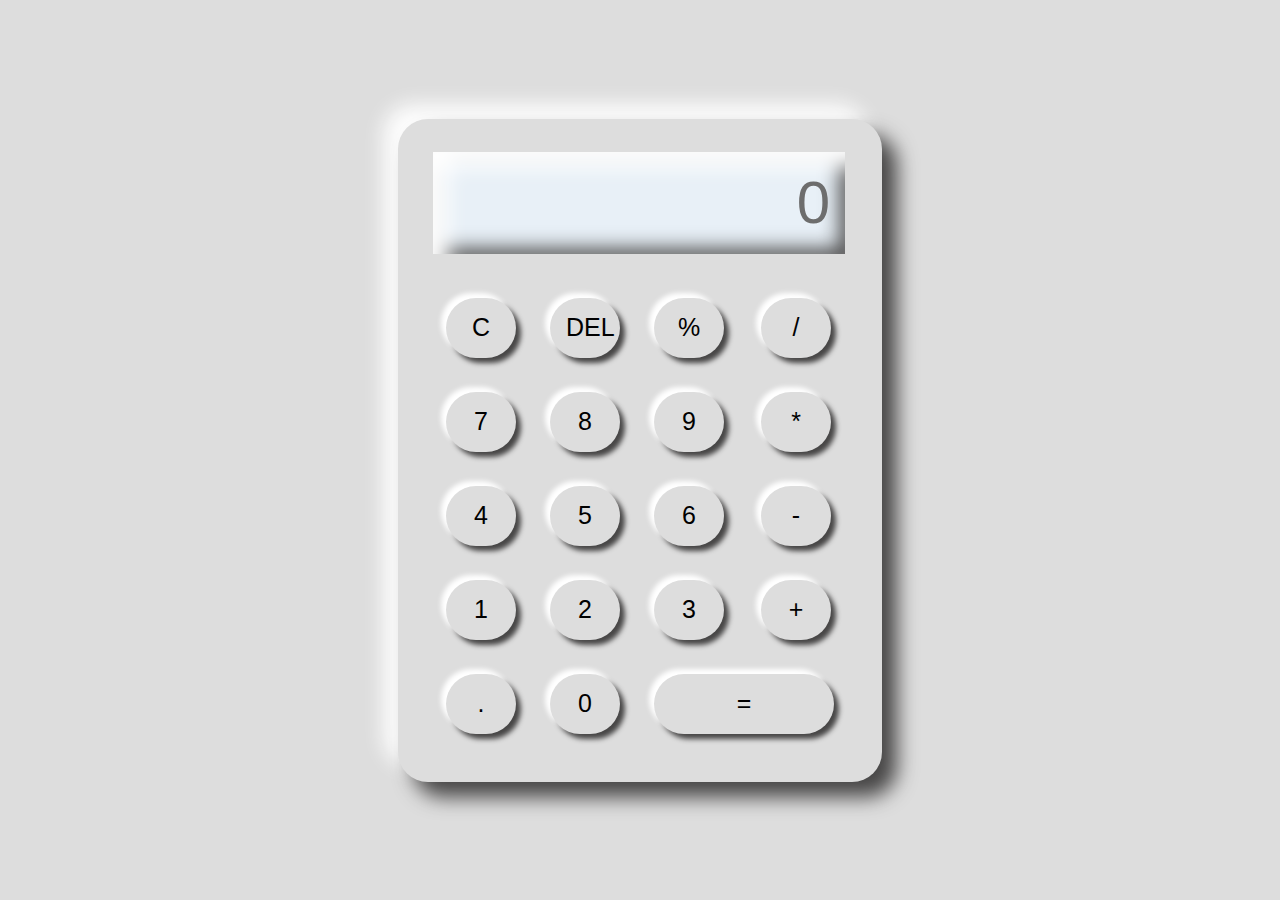
<file: calculator/index.html>
<!DOCTYPE html>
<html lang="en">

<head>
    <meta charset="UTF-8">
    <meta http-equiv="X-UA-Compatible" content="IE=edge">
    <meta name="viewport" content="width=device-width, initial-scale=1.0">
    <title>Calculator</title>
    <link rel="stylesheet" href="style.css">
</head>

<body>
    <div class="container">
        <div class="cont">
        <table class="calculator">
            <tr>
                <td colspan="4"> <input class="display-box" type="text" id="result" placeholder="0"/> </td>
            </tr>
            <tr>
                <td> <input class="button" id ="operator" type="button" value="C" onclick="clearScreen()" /> </td>
                <td> <input class="button" id ="operator" type="button" value="DEL" onclick="deleteNum()" /> </td>
                <td> <input class="button" id ="operators" type="button" value="%" onclick="display('%')" /> </td>
                <td> <input class="button" id ="operators" type="button" value="/" onclick="display('/')" /> </td>
            </tr>

            <tr>
                <td> <input class="button" type="button" value="7" onclick="display('7')" /> </td>
                <td> <input class="button" type="button" value="8" onclick="display('8')" /> </td>
                <td> <input class="button" type="button" value="9" onclick="display('9')" /> </td>
                <td> <input class="button" id ="operators" type="button" value="*" onclick="display('*')" /> </td>
            </tr>

            <tr>
                <td> <input class="button" type="button" value="4" onclick="display('4')" /> </td>
                <td> <input class="button" type="button" value="5" onclick="display('5')" /> </td>
                <td> <input class="button" type="button" value="6" onclick="display('6')" /> </td>
                <td> <input class="button" id ="operators" type="button" value="-" onclick="display('-')" /> </td>
            </tr>


            <tr>
                <td> <input class="button" type="button" value="1" onclick="display('1')" /> </td>
                <td> <input class="button" type="button" value="2" onclick="display('2')" /> </td>
                <td> <input class="button" type="button" value="3" onclick="display('3')" /> </td>
                <td > <input class="button" id="operators" type="button" value="+" onclick="display('+')" /> </td>
            </tr>


            <tr>
                <td> <input class="button" id ="operators"  type="button" value="." onclick="display('.')" /> </td>
                <td> <input class="button" type="button" value="0" onclick="display('0')" /> </td>
                <td colspan="2"> <input class="button" type="button" value="=" onclick="calculate()" id="calc" /> </td>
            </tr>

        </table> 
    </div>
</div>
        <script type="text/javascript" src="script.js"></script>
</body>

</html>
</file>
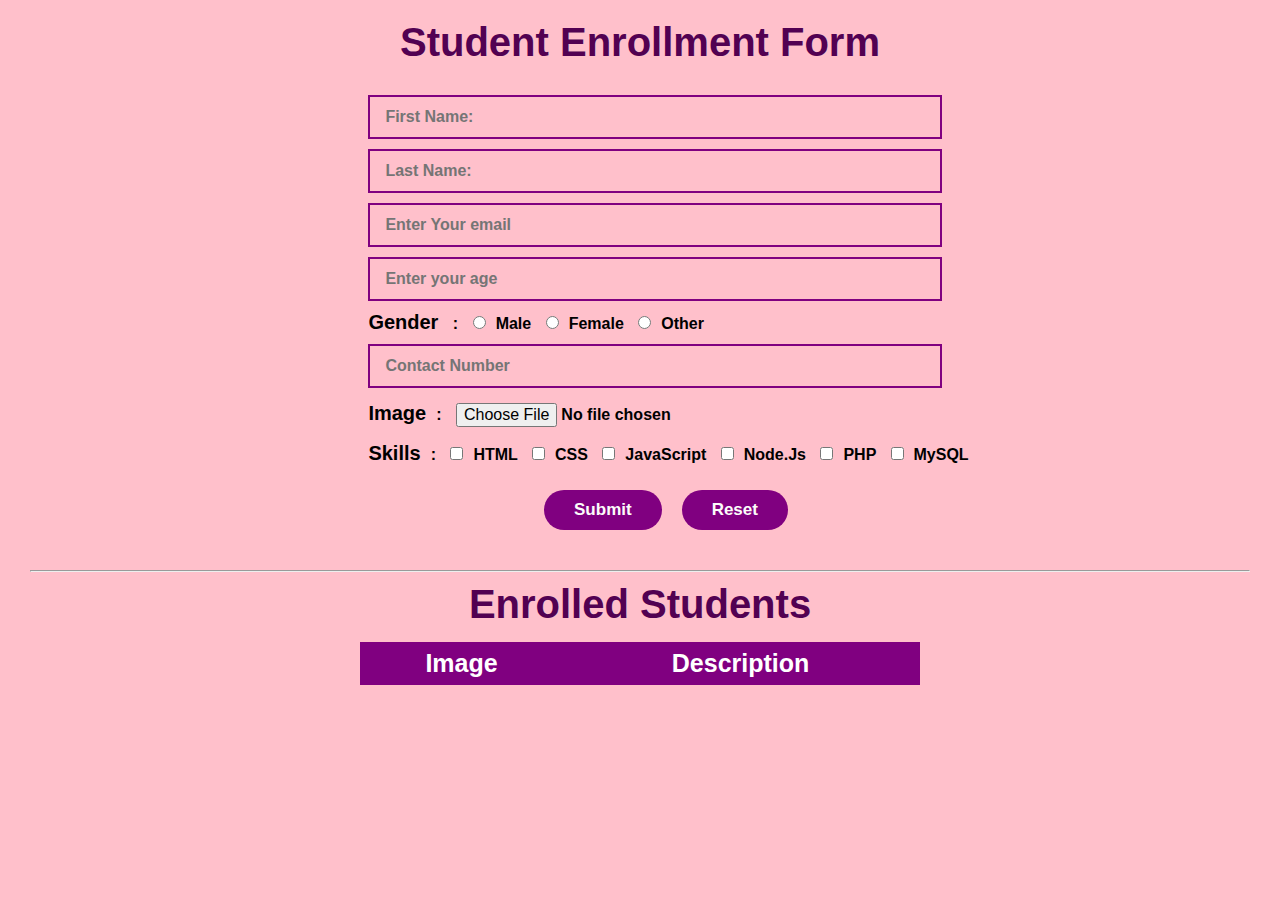
<file: registration_form/index.html>
<!DOCTYPE html>
<html lang="en">
<head>
    <meta charset="UTF-8">
    <meta http-equiv="X-UA-Compatible" content="IE=edge">
    <meta name="viewport" content="width=device-width, initial-scale=1.0">
    <title>Registration form</title>
    <link rel="stylesheet" href="style.css">
</head>
<body>
    <h1 class="heading">Student Enrollment Form</h1>
    <div class="container">
    <form action="" class = "myForm">
        <input type="text" class = "input" id = "first" name="firstName" placeholder="First Name:"><br>
        <input type="text" class = "input" name="lastName" placeholder="Last Name:"><br>
        <input type="email" class = "input" name="email" placeholder="Enter Your email"> <br>
        <input type="number" name="age" id=""  class = "input" placeholder="Enter your age"><br>
        <span>Gender</span> : <input type="radio" value="Male" class="gender">Male
        <input type="radio" value="Female" class="gender" >Female
        <input type="radio" value="Other" class="gender" >Other <br>
        <input type="number" name="phone" class = "input" placeholder="Contact Number"><br>
        <span>Image</span>: <input type="file" name="profileImg" id=""><br>
        <span>Skills</span>: <input type="checkbox" value="HTML" class="skills">HTML
        <input type="checkbox" value="CSS" class="skills">CSS
        <input type="checkbox" value="JavaScript" class="skills">JavaScript
        <input type="checkbox" value="Node.Js" class="skills">Node.Js
        <input type="checkbox" value="PHP" class="skills">PHP
        <input type="checkbox" value="MySQL" class="skills">MySQL <br>
        <div class="buttons">
        <button type="submit"  id="submitbtn">Submit</button>
        <input type = "button" value = "Reset" onClick = "resetForm()" class="reset"/>  

    </div>
    </form>
    </div>
    <hr>
    <h1 class="heading">Enrolled Students</h1>
    <table class="myTable">
        <tr>
            <th>Image</td>
            <th class="desc">Description</td>
        </tr>
       <!--  <tr>
            <td><img src="/I/registration_form/img/photo-1438761681033-6461ffad8d80.avif" alt="Image not available" height="150px" width="150px"></td>
            <td class="info">
                <p>Name: Yashika Dhanwani</p> 
                <p>email: abcd@gmail.com</p>
                <p>Age: 21</p> 
                <p>Gender: Female</p> 
                <p>Skills: HTML CSS JavaScript Node.Js</p> 
            </td>
        </tr>-->
        </table> 
    

    <script src="script.js"></script>
</body>
</html>
</file>
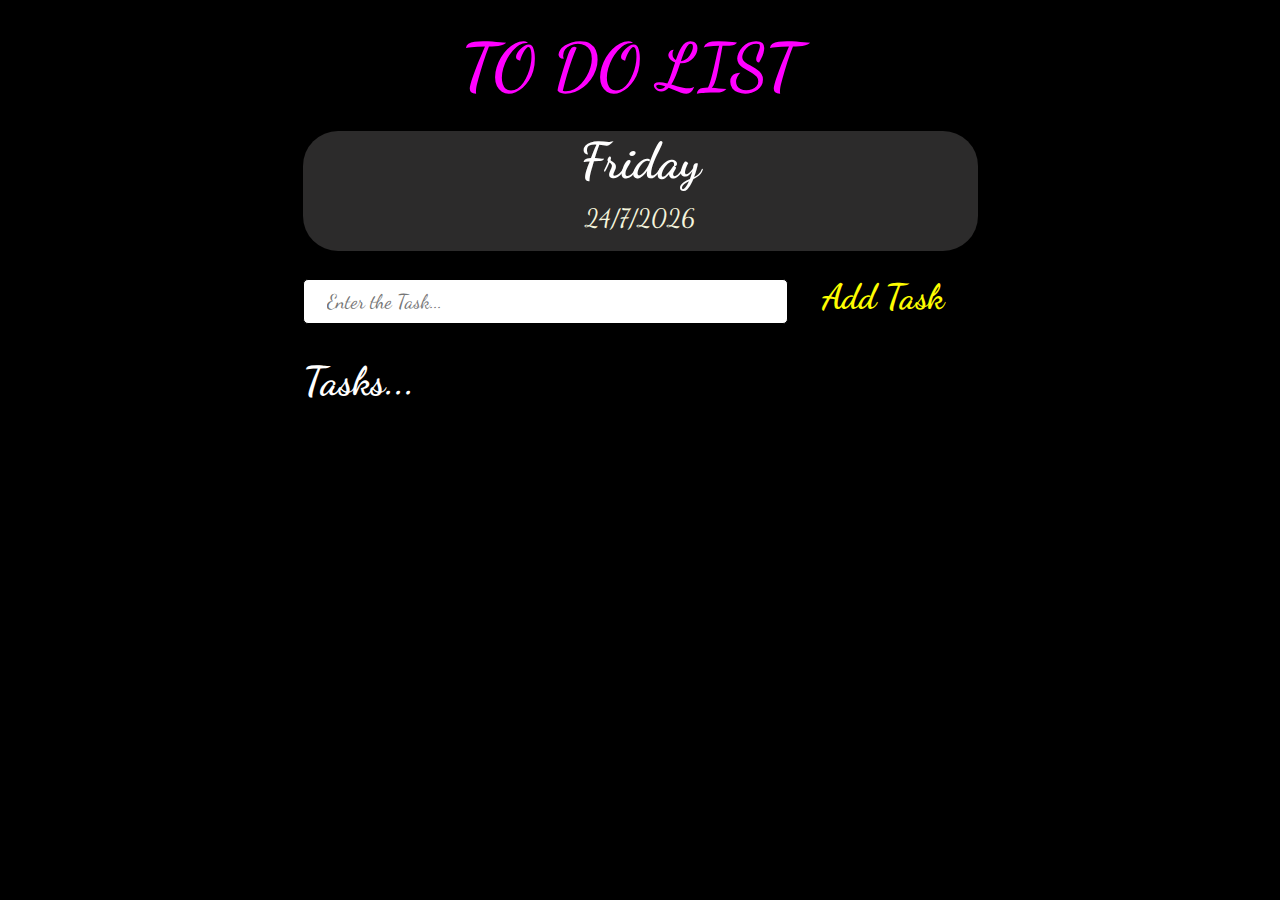
<file: To Do List/index.html>
<!DOCTYPE html>
<html lang="en">

<head>
    <meta charset="UTF-8">
    <meta http-equiv="X-UA-Compatible" content="IE=edge">
    <meta name="viewport" content="width=device-width, initial-scale=1.0">
    <title>To Do List</title>
    <link rel="stylesheet" href="style.css">
    <link rel="preconnect" href="https://fonts.googleapis.com">
    <link rel="preconnect" href="https://fonts.gstatic.com" crossorigin>
    <link href="https://fonts.googleapis.com/css2?family=Dancing+Script:wght@700&display=swap" rel="stylesheet"> 
    <!-- <link rel="preconnect" href="https://fonts.googleapis.com">
    <link rel="preconnect" href="https://fonts.gstatic.com" crossorigin>
    <link href="https://fonts.googleapis.com/css2?family=Babylonica&display=swap" rel="stylesheet"> -->
    <link rel="preconnect" href="https://fonts.googleapis.com">
    <link rel="preconnect" href="https://fonts.gstatic.com" crossorigin>
    <link href="https://fonts.googleapis.com/css2?family=Dancing+Script&display=swap" rel="stylesheet"> 
<body>
    <header>
        <h1>TO DO LIST</h1>
        <div class="day_date">
            <h2 class="day">Friday</h2>
            <p class="date">25/03/2022</p>
        </div>
        <form id="task_form">
            <input type="text" name="task-input" id="task-input" placeholder="Enter the Task...">
            <input type="submit" value="Add Task" id="task_submit">
        </form>
    </header>
    <main>
        <section class="task-list">
            <h2>Tasks...</h2>
            <div id = "tasks">
                <!-- <div class="task">
                    <div class="content">
                         <input type="text" class="text" value="abc" readonly>
                    </div>
                </div>
                <div class="actions">
                    <button class="edit">Edit</button>
                    <button class="delete">Delete</button>
                </div> -->
            </div>

        </section>
    </main>
    <script src="script.js"></script>
</body>

</html>
</file>
<file: calculator/style.css>
*{
    margin: 0px;
}

.container{
    display: flex;
    height: 90vh;
    width: 100vw;
    justify-content: center;
    align-items: center;
    /* flex-direction: column; */
    background-color: rgb(221, 221, 221);
    z-index: 2;
    width: 100vw;
    height: 100vh;
    margin: 0px;
}

.cont{
    box-shadow: 15px 15px 20px rgb(71, 70, 70)
    , -15px -15px 20px rgb(253, 253, 253);
    padding: 30px;
    border-radius: 30px;
    /* background-color: white; */
    background-color: rgb(221, 221, 221);
    
}
table{
    height:490px;
    border:5px
}
.display-box{
    width: 395px;
    height: 100px;
    position: relative;
    left: 2px;
    font-size: 60px;
    /* border: 2px solid black; */
    border: none;
    margin-bottom: 25px;
    /* border-radius: 30px; */
    padding-right: 15px;  
    background-color: rgb(232, 240, 247);
    box-shadow:inset 15px 15px 20px white,inset -5px -5px 20px rgb(71, 70, 70);  
}
.display-box::placeholder{
    text-align: right;
    color: rgb(109, 109, 109);
}

#result{
    text-align: right;
}

.button{
    width: 70px;
    height: 60px;
    margin: 15px;
    padding: 5px 16px;
    font-size: 25px;
    border-radius: 150px;
    /* border: 3px solid black; */
    border: none;
    background-color: white;
    box-shadow: -5px -5px 5px rgb(255, 255, 255), 5px 5px 5px rgb(71, 70, 70);
    /* color: orangered;*/
    background-color: rgb(221, 221, 221)
}


#calc:hover{
    background-color: crimson;
    /* transition: 0.8s; */
    font-weight: 700;
}
#calc{
    width: 180px;
}

.button:hover{
    cursor: pointer;
    color:white;
    background-color: rgb(77, 0, 77);
}
#operators:hover{
    background-color: black;
    color: white;
    font-weight: 700;
    /* transition: 0.8s; */
}
#operator:hover{
    background-color: red;
    font-weight: 700;
}
</file>
<file: registration_form/style.css>
*{
    margin: 10px;
    font-size: 16px;
    background-color: pink;
    /* color: white; */
    font-weight: 550;
	font-family: "Fira sans", sans-serif;
}
.container{
    display: flex;
    justify-content: flex-end;
    align-items: center;
    height: 30rem;
    width: 90vw;
    flex-direction: column;
    margin-left: 70px;
}
.form{
   margin: 5px;
   padding: 5px;
   text-align: left;
}
.input{
    margin: 5px;
    width: 540px;
    height: 30px;
    font-size: 16px;
    padding: 5px 15px;
    border: 2px solid purple;
    color: purple
}
.input:focus{
    outline: none;
}
.buttons{
    /* margin: auto; */
    display: flex;
    align-items: center;
    /* width:100vw; */
    justify-content: center;
}
span{
    margin-left: 5px;
    font-size: 20px;
    font-weight: 600;
}
table{
    width: 35rem;
    margin: auto;
    /* border: 2px solid black; */
    /* color: aqua; */
}
/* td{
    border: 2px solid black;
} */
tr{
    border: 2px solid black;
}
/* .desc{
    width: 500px;
} */
.heading{
    text-align: center;
    font-size: 40px;
    margin-bottom: 15px;
    color: rgb(82, 1, 82);
}
button, .reset{
    padding: 10px 30px;
    background-color: purple;
    font-size: 17px;
    color: rgb(252, 252, 250);
    border: none;
    border-radius: 25px;
}
button:hover, .reset{
    cursor: pointer;
}

img{
    /* border: 2px solid black; */
    height: 150px;
    width: 170px;
    text-align: center;
    /* margin: auto; */
    /* margin: auto;  */
    object-fit: contain;
    margin-left: 9px;
    margin-right: -87px;
}
table, th, td{
    border: 2px solid purple;
}
table{
    border-collapse: collapse;
    /* width: 50%; */
    /* box-shadow: 12px 12px 5px purple */
}
th{
    font-size: 25px;
    background-color: purple;
    color: white;
    padding: 5px;
    /* border: 2px solid white; */
}
td{
    padding: 5px 15px;
    width: 550px;
}
</file>
<file: To Do List/style.css>
body{
    background-color: black;
    height: 97.8vh;
    display: flex;
    flex-direction: column;
    /* width: 100vw; */
    /* margin: auto; */
    align-items: center;
    font-family: 'Dancing Script', cursive;
    
}
h1{
    text-align: center;
    font-size: 65px;
    margin: 20px 20px 20px 0px;
    /* background-color: rgb(99, 165, 165); */
    color: white;
    border-radius: 25px;
    font-family: 'Dancing Script', cursive;
    color: magenta;
}
.day_date{
    background-color: rgb(44, 43, 43);
    color: beige;
    /* border:5px solid red; */
    border-radius: 35px;
    height: 120px;
    margin-bottom: 20px;
    width: 675px;
}
input[type = "text"]{
    padding: 10px 10px 10px 23px;
    border-radius: 5px;
    border: 1px solid black;
    width: 450px;
    font-size: 20px;
    /* color: white; */
}
input[type = "text"]::placeholder{
    font-family: 'Dancing Script', cursive;
}
.readonly{
    background-color: #111827;
    color: white;
}


input[type = "text"]:focus{
outline: none;
}
input[type = "submit"]{
    background:none;
    color: rgb(253, 253, 0);
    /* font-size:75px; */
    /* width: 50px; */
    font-weight: 800;
    border: none;
    border-radius: 15px;
    padding: 5px 5px 5px 15px;
    margin-left: 15px;
    appearance: none;
	outline: none;
    font-size: 35px;
    font-family: 'Dancing Script', cursive;

}

input[type = "submit"]:hover{
    cursor: pointer;
    border: 2px solid white;
    padding: 5px 15px 5px 15px;
    /* color: var(--pink);
	font-size: 1.25rem;
	font-weight: 700; */
	
}
section{
    width: 600px;
    margin-left: -74px;
}
.day{
    text-align: center;
    margin: 12px;
    margin-top: 25px;
    font-stretch:ultra-expanded ;
    font-family: 'Dancing Script', cursive;
    font-size: 50px;
}
.date{
    margin: 5px 5px 30px 5px;
    text-align: center;
    font-size: 25px;
}
h2{
    color: white;
    font-size: 40px;
    /* text-decoration: dashed solid blue; */
    
}
.task{
    font-size: 20px;
    display: flex;
    align-items: center;
    justify-content: space-between;
}
.content{
    margin: 10px;
    border-radius: 15px;
    margin-left: -1px;
    font-size: 20px;
    font-weight: 600;
}
.actions{
    display: flex;
    align-items: center;
    justify-content: center;
    padding: 5px 15px;
    margin-left: 5px;
    margin-right:15px;
    font-size: 12px;
}

.edit{
    font-family: 'Dancing Script', cursive;
    background: none;
    color: rgb(174, 0, 255);
    font-size: 27px;
    font-weight: 700;
    border: none;
}
.actions .delete{
    background: none;
    color:  red;
    font-size: 27px;
    font-weight: 700;
    border: none;
    margin-left: 15px;
    font-family: 'Dancing Script', cursive;
}

.edit:hover{
    cursor: pointer;
    color: rgb(21, 255, 0);
    font-family: 'Dancing Script', cursive;
}
.delete:hover{
    cursor: pointer;
    color: rgb(255, 0, 115);
    font-family: 'Dancing Script', cursive;
}
</file>
